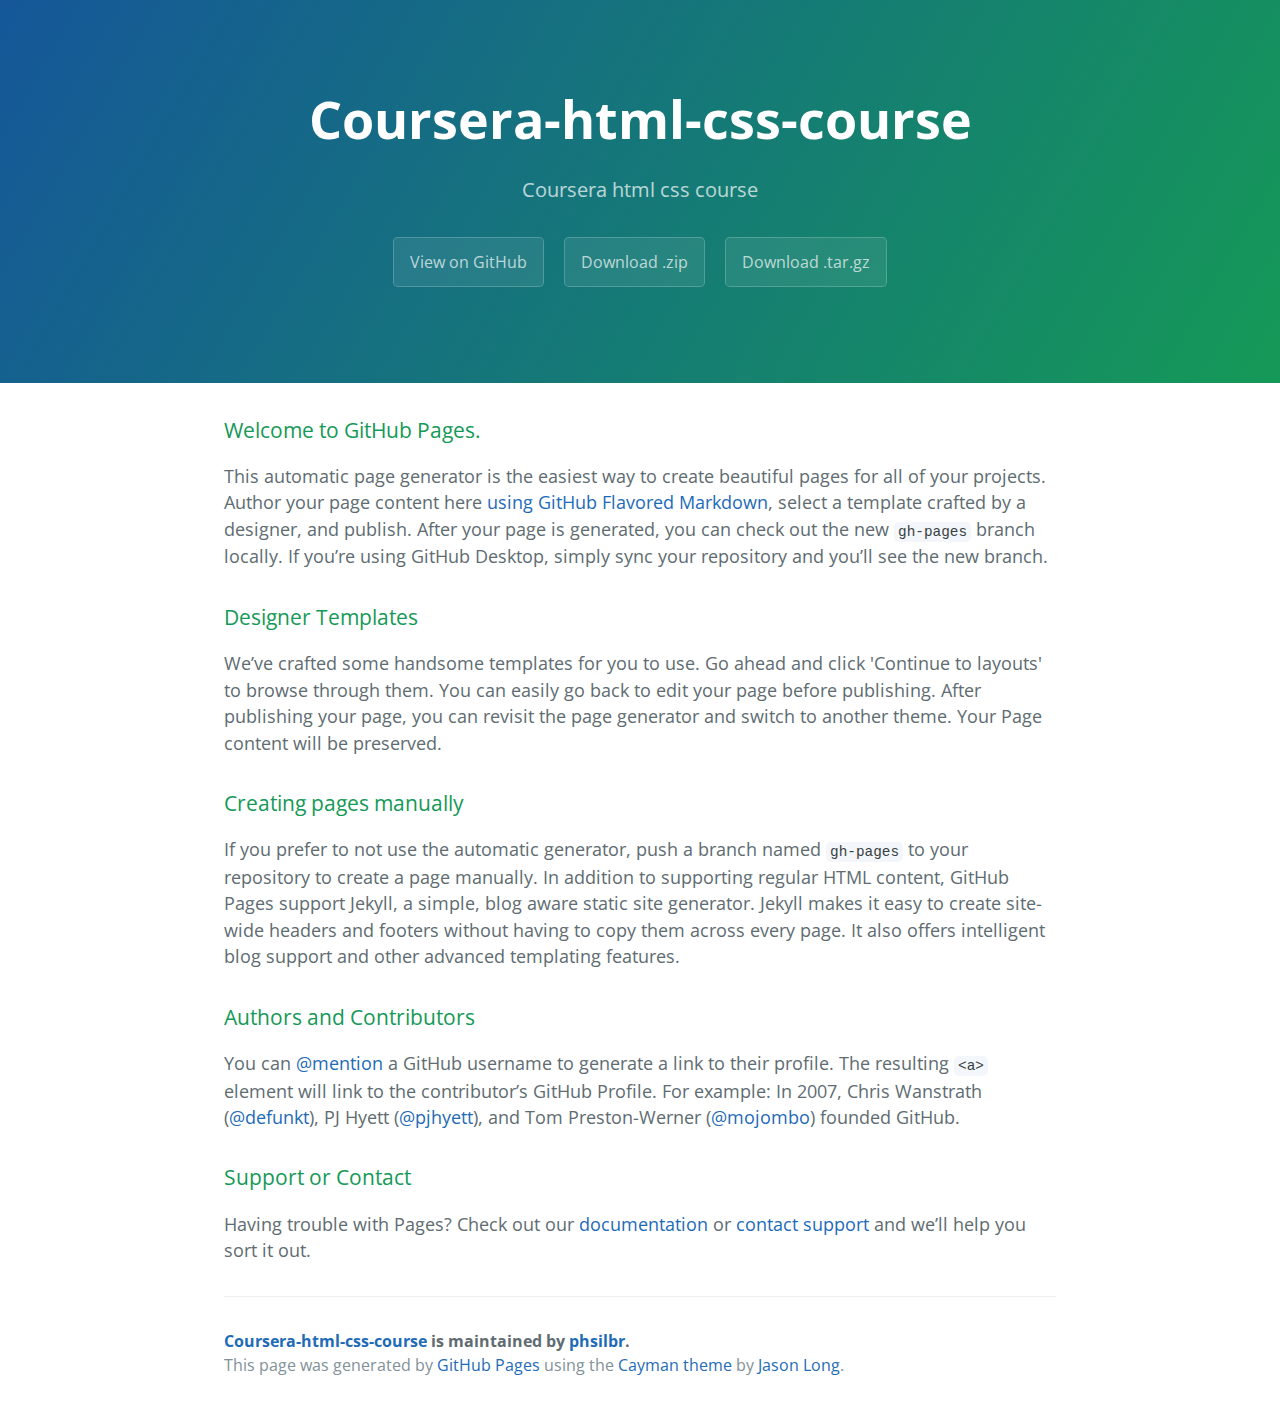
<file: index.html>
<!DOCTYPE html>
<html lang="en-us">
  <head>
    <meta charset="UTF-8">
    <title>Coursera-html-css-course by phsilbr</title>
    <meta name="viewport" content="width=device-width, initial-scale=1">
    <link rel="stylesheet" type="text/css" href="stylesheets/normalize.css" media="screen">
    <link href='https://fonts.googleapis.com/css?family=Open+Sans:400,700' rel='stylesheet' type='text/css'>
    <link rel="stylesheet" type="text/css" href="stylesheets/stylesheet.css" media="screen">
    <link rel="stylesheet" type="text/css" href="stylesheets/github-light.css" media="screen">
  </head>
  <body>
    <section class="page-header">
      <h1 class="project-name">Coursera-html-css-course</h1>
      <h2 class="project-tagline">Coursera html css course</h2>
      <a href="https://github.com/phsilbr/coursera-html-css-course" class="btn">View on GitHub</a>
      <a href="https://github.com/phsilbr/coursera-html-css-course/zipball/master" class="btn">Download .zip</a>
      <a href="https://github.com/phsilbr/coursera-html-css-course/tarball/master" class="btn">Download .tar.gz</a>
    </section>

    <section class="main-content">
      <h3>
<a id="welcome-to-github-pages" class="anchor" href="#welcome-to-github-pages" aria-hidden="true"><span aria-hidden="true" class="octicon octicon-link"></span></a>Welcome to GitHub Pages.</h3>

<p>This automatic page generator is the easiest way to create beautiful pages for all of your projects. Author your page content here <a href="https://guides.github.com/features/mastering-markdown/">using GitHub Flavored Markdown</a>, select a template crafted by a designer, and publish. After your page is generated, you can check out the new <code>gh-pages</code> branch locally. If you’re using GitHub Desktop, simply sync your repository and you’ll see the new branch.</p>

<h3>
<a id="designer-templates" class="anchor" href="#designer-templates" aria-hidden="true"><span aria-hidden="true" class="octicon octicon-link"></span></a>Designer Templates</h3>

<p>We’ve crafted some handsome templates for you to use. Go ahead and click 'Continue to layouts' to browse through them. You can easily go back to edit your page before publishing. After publishing your page, you can revisit the page generator and switch to another theme. Your Page content will be preserved.</p>

<h3>
<a id="creating-pages-manually" class="anchor" href="#creating-pages-manually" aria-hidden="true"><span aria-hidden="true" class="octicon octicon-link"></span></a>Creating pages manually</h3>

<p>If you prefer to not use the automatic generator, push a branch named <code>gh-pages</code> to your repository to create a page manually. In addition to supporting regular HTML content, GitHub Pages support Jekyll, a simple, blog aware static site generator. Jekyll makes it easy to create site-wide headers and footers without having to copy them across every page. It also offers intelligent blog support and other advanced templating features.</p>

<h3>
<a id="authors-and-contributors" class="anchor" href="#authors-and-contributors" aria-hidden="true"><span aria-hidden="true" class="octicon octicon-link"></span></a>Authors and Contributors</h3>

<p>You can <a href="https://help.github.com/articles/basic-writing-and-formatting-syntax/#mentioning-users-and-teams" class="user-mention">@mention</a> a GitHub username to generate a link to their profile. The resulting <code>&lt;a&gt;</code> element will link to the contributor’s GitHub Profile. For example: In 2007, Chris Wanstrath (<a href="https://github.com/defunkt" class="user-mention">@defunkt</a>), PJ Hyett (<a href="https://github.com/pjhyett" class="user-mention">@pjhyett</a>), and Tom Preston-Werner (<a href="https://github.com/mojombo" class="user-mention">@mojombo</a>) founded GitHub.</p>

<h3>
<a id="support-or-contact" class="anchor" href="#support-or-contact" aria-hidden="true"><span aria-hidden="true" class="octicon octicon-link"></span></a>Support or Contact</h3>

<p>Having trouble with Pages? Check out our <a href="https://help.github.com/pages">documentation</a> or <a href="https://github.com/contact">contact support</a> and we’ll help you sort it out.</p>

      <footer class="site-footer">
        <span class="site-footer-owner"><a href="https://github.com/phsilbr/coursera-html-css-course">Coursera-html-css-course</a> is maintained by <a href="https://github.com/phsilbr">phsilbr</a>.</span>

        <span class="site-footer-credits">This page was generated by <a href="https://pages.github.com">GitHub Pages</a> using the <a href="https://github.com/jasonlong/cayman-theme">Cayman theme</a> by <a href="https://twitter.com/jasonlong">Jason Long</a>.</span>
      </footer>

    </section>

  
  </body>
</html>
</file>
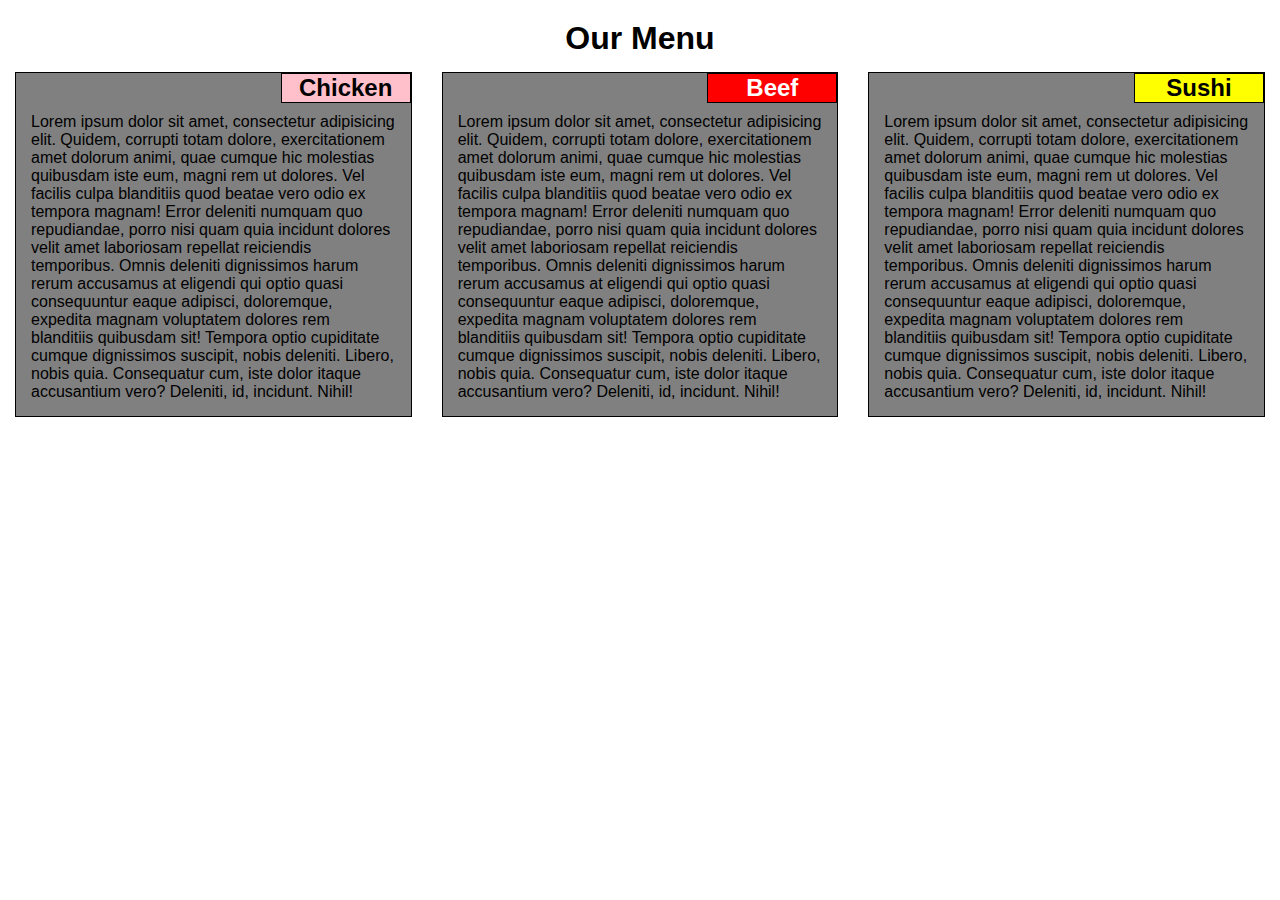
<file: m2_s/index.html>
<!DOCTYPE html>
<html lang="en">
	<head>
		<meta charset="UTF-8">
		<meta name="viewport" content="width=device-width, initial-scale=1">
		<title>Little Menu</title>
		<link rel="stylesheet" href="css/styles.css">
	</head>
	<body>
		<h1>Our Menu</h1>
		<div class="col-lg">
			<section>
				<h2 id="s1" class="subtitle">Chicken</h2>
				<p>Lorem ipsum dolor sit amet, consectetur adipisicing elit. Quidem, corrupti totam dolore, exercitationem amet dolorum animi, quae cumque hic molestias quibusdam iste eum, magni rem ut dolores. Vel facilis culpa blanditiis quod beatae vero odio ex tempora magnam! Error deleniti numquam quo repudiandae, porro nisi quam quia incidunt dolores velit amet laboriosam repellat reiciendis temporibus. Omnis deleniti dignissimos harum rerum accusamus at eligendi qui optio quasi consequuntur eaque adipisci, doloremque, expedita magnam voluptatem dolores rem blanditiis quibusdam sit! Tempora optio cupiditate cumque dignissimos suscipit, nobis deleniti. Libero, nobis quia. Consequatur cum, iste dolor itaque accusantium vero? Deleniti, id, incidunt. Nihil!</p>
			</section>
		</div>
		<div class="col-lg">
			<section>
				<h2 id="s2" class="subtitle">Beef</h2>
				<p>Lorem ipsum dolor sit amet, consectetur adipisicing elit. Quidem, corrupti totam dolore, exercitationem amet dolorum animi, quae cumque hic molestias quibusdam iste eum, magni rem ut dolores. Vel facilis culpa blanditiis quod beatae vero odio ex tempora magnam! Error deleniti numquam quo repudiandae, porro nisi quam quia incidunt dolores velit amet laboriosam repellat reiciendis temporibus. Omnis deleniti dignissimos harum rerum accusamus at eligendi qui optio quasi consequuntur eaque adipisci, doloremque, expedita magnam voluptatem dolores rem blanditiis quibusdam sit! Tempora optio cupiditate cumque dignissimos suscipit, nobis deleniti. Libero, nobis quia. Consequatur cum, iste dolor itaque accusantium vero? Deleniti, id, incidunt. Nihil!</p>
			</section>
		</div>
		<div class="col-lg col-md">
			<section>
				<h2 id="s3" class="subtitle">Sushi</h2>
				<p>Lorem ipsum dolor sit amet, consectetur adipisicing elit. Quidem, corrupti totam dolore, exercitationem amet dolorum animi, quae cumque hic molestias quibusdam iste eum, magni rem ut dolores. Vel facilis culpa blanditiis quod beatae vero odio ex tempora magnam! Error deleniti numquam quo repudiandae, porro nisi quam quia incidunt dolores velit amet laboriosam repellat reiciendis temporibus. Omnis deleniti dignissimos harum rerum accusamus at eligendi qui optio quasi consequuntur eaque adipisci, doloremque, expedita magnam voluptatem dolores rem blanditiis quibusdam sit! Tempora optio cupiditate cumque dignissimos suscipit, nobis deleniti. Libero, nobis quia. Consequatur cum, iste dolor itaque accusantium vero? Deleniti, id, incidunt. Nihil!</p>
			</section>
		</div>
	</body>
</html>
</file>
<file: stylesheets/stylesheet.css>
* {
  box-sizing: border-box; }

body {
  padding: 0;
  margin: 0;
  font-family: "Open Sans", "Helvetica Neue", Helvetica, Arial, sans-serif;
  font-size: 16px;
  line-height: 1.5;
  color: #606c71; }

a {
  color: #1e6bb8;
  text-decoration: none; }
  a:hover {
    text-decoration: underline; }

.btn {
  display: inline-block;
  margin-bottom: 1rem;
  color: rgba(255, 255, 255, 0.7);
  background-color: rgba(255, 255, 255, 0.08);
  border-color: rgba(255, 255, 255, 0.2);
  border-style: solid;
  border-width: 1px;
  border-radius: 0.3rem;
  transition: color 0.2s, background-color 0.2s, border-color 0.2s; }
  .btn + .btn {
    margin-left: 1rem; }

.btn:hover {
  color: rgba(255, 255, 255, 0.8);
  text-decoration: none;
  background-color: rgba(255, 255, 255, 0.2);
  border-color: rgba(255, 255, 255, 0.3); }

@media screen and (min-width: 64em) {
  .btn {
    padding: 0.75rem 1rem; } }

@media screen and (min-width: 42em) and (max-width: 64em) {
  .btn {
    padding: 0.6rem 0.9rem;
    font-size: 0.9rem; } }

@media screen and (max-width: 42em) {
  .btn {
    display: block;
    width: 100%;
    padding: 0.75rem;
    font-size: 0.9rem; }
    .btn + .btn {
      margin-top: 1rem;
      margin-left: 0; } }

.page-header {
  color: #fff;
  text-align: center;
  background-color: #159957;
  background-image: linear-gradient(120deg, #155799, #159957); }

@media screen and (min-width: 64em) {
  .page-header {
    padding: 5rem 6rem; } }

@media screen and (min-width: 42em) and (max-width: 64em) {
  .page-header {
    padding: 3rem 4rem; } }

@media screen and (max-width: 42em) {
  .page-header {
    padding: 2rem 1rem; } }

.project-name {
  margin-top: 0;
  margin-bottom: 0.1rem; }

@media screen and (min-width: 64em) {
  .project-name {
    font-size: 3.25rem; } }

@media screen and (min-width: 42em) and (max-width: 64em) {
  .project-name {
    font-size: 2.25rem; } }

@media screen and (max-width: 42em) {
  .project-name {
    font-size: 1.75rem; } }

.project-tagline {
  margin-bottom: 2rem;
  font-weight: normal;
  opacity: 0.7; }

@media screen and (min-width: 64em) {
  .project-tagline {
    font-size: 1.25rem; } }

@media screen and (min-width: 42em) and (max-width: 64em) {
  .project-tagline {
    font-size: 1.15rem; } }

@media screen and (max-width: 42em) {
  .project-tagline {
    font-size: 1rem; } }

.main-content :first-child {
  margin-top: 0; }
.main-content img {
  max-width: 100%; }
.main-content h1, .main-content h2, .main-content h3, .main-content h4, .main-content h5, .main-content h6 {
  margin-top: 2rem;
  margin-bottom: 1rem;
  font-weight: normal;
  color: #159957; }
.main-content p {
  margin-bottom: 1em; }
.main-content code {
  padding: 2px 4px;
  font-family: Consolas, "Liberation Mono", Menlo, Courier, monospace;
  font-size: 0.9rem;
  color: #383e41;
  background-color: #f3f6fa;
  border-radius: 0.3rem; }
.main-content pre {
  padding: 0.8rem;
  margin-top: 0;
  margin-bottom: 1rem;
  font: 1rem Consolas, "Liberation Mono", Menlo, Courier, monospace;
  color: #567482;
  word-wrap: normal;
  background-color: #f3f6fa;
  border: solid 1px #dce6f0;
  border-radius: 0.3rem; }
  .main-content pre > code {
    padding: 0;
    margin: 0;
    font-size: 0.9rem;
    color: #567482;
    word-break: normal;
    white-space: pre;
    background: transparent;
    border: 0; }
.main-content .highlight {
  margin-bottom: 1rem; }
  .main-content .highlight pre {
    margin-bottom: 0;
    word-break: normal; }
.main-content .highlight pre, .main-content pre {
  padding: 0.8rem;
  overflow: auto;
  font-size: 0.9rem;
  line-height: 1.45;
  border-radius: 0.3rem; }
.main-content pre code, .main-content pre tt {
  display: inline;
  max-width: initial;
  padding: 0;
  margin: 0;
  overflow: initial;
  line-height: inherit;
  word-wrap: normal;
  background-color: transparent;
  border: 0; }
  .main-content pre code:before, .main-content pre code:after, .main-content pre tt:before, .main-content pre tt:after {
    content: normal; }
.main-content ul, .main-content ol {
  margin-top: 0; }
.main-content blockquote {
  padding: 0 1rem;
  margin-left: 0;
  color: #819198;
  border-left: 0.3rem solid #dce6f0; }
  .main-content blockquote > :first-child {
    margin-top: 0; }
  .main-content blockquote > :last-child {
    margin-bottom: 0; }
.main-content table {
  display: block;
  width: 100%;
  overflow: auto;
  word-break: normal;
  word-break: keep-all; }
  .main-content table th {
    font-weight: bold; }
  .main-content table th, .main-content table td {
    padding: 0.5rem 1rem;
    border: 1px solid #e9ebec; }
.main-content dl {
  padding: 0; }
  .main-content dl dt {
    padding: 0;
    margin-top: 1rem;
    font-size: 1rem;
    font-weight: bold; }
  .main-content dl dd {
    padding: 0;
    margin-bottom: 1rem; }
.main-content hr {
  height: 2px;
  padding: 0;
  margin: 1rem 0;
  background-color: #eff0f1;
  border: 0; }

@media screen and (min-width: 64em) {
  .main-content {
    max-width: 64rem;
    padding: 2rem 6rem;
    margin: 0 auto;
    font-size: 1.1rem; } }

@media screen and (min-width: 42em) and (max-width: 64em) {
  .main-content {
    padding: 2rem 4rem;
    font-size: 1.1rem; } }

@media screen and (max-width: 42em) {
  .main-content {
    padding: 2rem 1rem;
    font-size: 1rem; } }

.site-footer {
  padding-top: 2rem;
  margin-top: 2rem;
  border-top: solid 1px #eff0f1; }

.site-footer-owner {
  display: block;
  font-weight: bold; }

.site-footer-credits {
  color: #819198; }

@media screen and (min-width: 64em) {
  .site-footer {
    font-size: 1rem; } }

@media screen and (min-width: 42em) and (max-width: 64em) {
  .site-footer {
    font-size: 1rem; } }

@media screen and (max-width: 42em) {
  .site-footer {
    font-size: 0.9rem; } }
</file>
<file: stylesheets/github-light.css>
/*
   Copyright 2014 GitHub Inc.

   Licensed under the Apache License, Version 2.0 (the "License");
   you may not use this file except in compliance with the License.
   You may obtain a copy of the License at

       http://www.apache.org/licenses/LICENSE-2.0

   Unless required by applicable law or agreed to in writing, software
   distributed under the License is distributed on an "AS IS" BASIS,
   WITHOUT WARRANTIES OR CONDITIONS OF ANY KIND, either express or implied.
   See the License for the specific language governing permissions and
   limitations under the License.

*/

.pl-c /* comment */ {
  color: #969896;
}

.pl-c1      /* constant, markup.raw, meta.diff.header, meta.module-reference, meta.property-name, support, support.constant, support.variable, variable.other.constant */,
.pl-s .pl-v /* string variable */ {
  color: #0086b3;
}

.pl-e  /* entity */,
.pl-en /* entity.name */ {
  color: #795da3;
}

.pl-s .pl-s1 /* string source */,
.pl-smi      /* storage.modifier.import, storage.modifier.package, storage.type.java, variable.other, variable.parameter.function */ {
  color: #333;
}

.pl-ent /* entity.name.tag */ {
  color: #63a35c;
}

.pl-k /* keyword, storage, storage.type */ {
  color: #a71d5d;
}

.pl-pds              /* punctuation.definition.string, string.regexp.character-class */,
.pl-s                /* string */,
.pl-s .pl-pse .pl-s1 /* string punctuation.section.embedded source */,
.pl-sr               /* string.regexp */,
.pl-sr .pl-cce       /* string.regexp constant.character.escape */,
.pl-sr .pl-sra       /* string.regexp string.regexp.arbitrary-repitition */,
.pl-sr .pl-sre       /* string.regexp source.ruby.embedded */ {
  color: #183691;
}

.pl-v /* variable */ {
  color: #ed6a43;
}

.pl-id /* invalid.deprecated */ {
  color: #b52a1d;
}

.pl-ii /* invalid.illegal */ {
  background-color: #b52a1d;
  color: #f8f8f8;
}

.pl-sr .pl-cce /* string.regexp constant.character.escape */ {
  color: #63a35c;
  font-weight: bold;
}

.pl-ml /* markup.list */ {
  color: #693a17;
}

.pl-mh        /* markup.heading */,
.pl-mh .pl-en /* markup.heading entity.name */,
.pl-ms        /* meta.separator */ {
  color: #1d3e81;
  font-weight: bold;
}

.pl-mq /* markup.quote */ {
  color: #008080;
}

.pl-mi /* markup.italic */ {
  color: #333;
  font-style: italic;
}

.pl-mb /* markup.bold */ {
  color: #333;
  font-weight: bold;
}

.pl-md /* markup.deleted, meta.diff.header.from-file */ {
  background-color: #ffecec;
  color: #bd2c00;
}

.pl-mi1 /* markup.inserted, meta.diff.header.to-file */ {
  background-color: #eaffea;
  color: #55a532;
}

.pl-mdr /* meta.diff.range */ {
  color: #795da3;
  font-weight: bold;
}

.pl-mo /* meta.output */ {
  color: #1d3e81;
}
</file>
<file: m2_s/css/styles.css>
* {
  box-sizing: border-box;
  margin: 0;
  padding: 0;
}

body {
  font-family: helvetica, sans-serif;
}

h1 {
  margin-top: 20px;
  text-align: center;
}

section {
  border: 1px solid black;
  background-color: gray;
  position: relative;
  width: 100%;
 }

 .col-lg {
  padding: 15px;
 }

.subtitle {
  border: 1px solid black;
  font-weight: bold;
  width: 130px;
  text-align: center;
  position: absolute;
  right: 0px;
}

#s1 {
  background-color: pink;
}

#s2 {
  background-color: red;
  color: white;
}

#s3 {
  background-color: yellow;
}


p {
  margin-top: 25px;
  padding: 15px;
}


/********** Medium devices only **********/
@media (min-width: 992px) and (max-width: 1199px) {
  .col-lg {
    float: left;
    width: 50%;
   }

   .col-md {
    width: 100%;
   }

}

/********** Large devices only **********/
@media (min-width: 1200px) {
  .col-lg {
    float: left;
    width: 33.333333%;
   }
}
</file>
